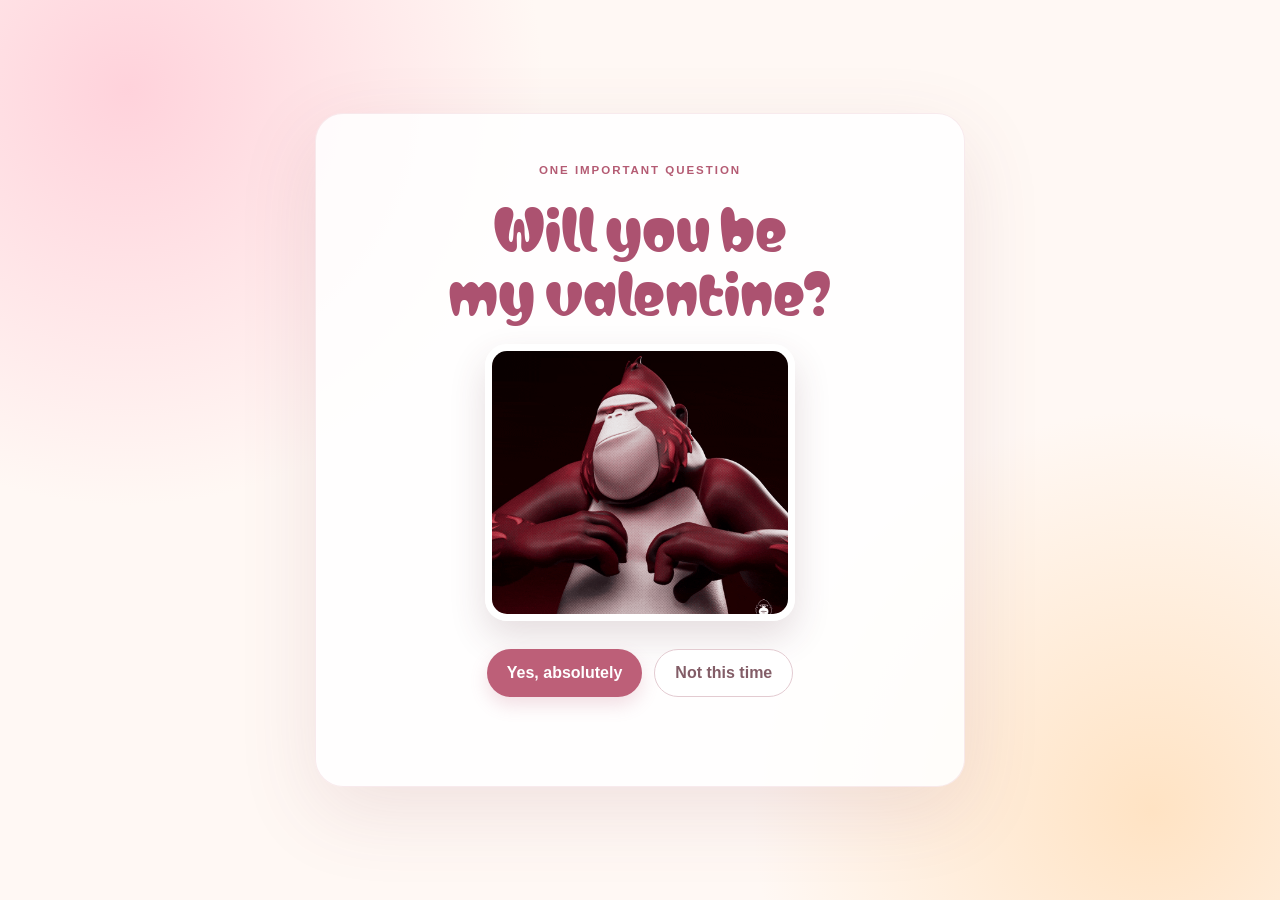
<file: index.html>
<!DOCTYPE html>
<html lang="en">
<head>
    <meta charset="UTF-8">
    <meta name="viewport" content="width=device-width, initial-scale=1.0">
    <title>A little question</title>
    <link rel="preconnect" href="https://fonts.googleapis.com">
    <link rel="preconnect" href="https://fonts.gstatic.com" crossorigin>
    <link href="https://fonts.googleapis.com/css2?family=Matemasie&display=swap" rel="stylesheet">
    <style>
        * { box-sizing: border-box; }
        body {
            display: grid;
            min-height: 100svh;
            place-items: center;
            margin: 0;
            padding: 24px 16px;
            overflow-x: hidden;
            color: #59434a;
            font-family: "Trebuchet MS", Arial, sans-serif;
            line-height: 1.5;
            background:
                radial-gradient(circle at 10% 10%, rgba(255, 185, 203, .6), transparent 26rem),
                radial-gradient(circle at 90% 90%, rgba(255, 218, 175, .7), transparent 25rem),
                #fff8f4;
        }
        main {
            position: relative;
            width: min(100%, 650px);
            padding: clamp(22px, 6vw, 48px);
            border: 1px solid rgba(198, 98, 125, .13);
            border-radius: 28px;
            background: rgba(255, 255, 255, .85);
            box-shadow: 0 25px 80px rgba(132, 63, 82, .12);
            text-align: center;
            animation: page-enter .7s both;
        }
        .eyebrow {
            margin: 0 0 14px;
            color: #b45b73;
            font-size: .72rem;
            font-weight: 700;
            letter-spacing: .17em;
            text-transform: uppercase;
        }
        h1 {
            margin: 0 auto 24px;
            color: #ac5270;
            font: 400 clamp(1.75rem, 6.5vw, 3.3rem)/1.2 "Matemasie", "Trebuchet MS", sans-serif;
            text-wrap: balance;
        }
        img {
            display: block;
            width: min(100%, 310px);
            height: auto;
            aspect-ratio: 1.12;
            margin: 0 auto;
            border: 7px solid #fff;
            border-radius: 22px;
            box-shadow: 0 16px 36px rgba(94, 52, 63, .16);
            object-fit: cover;
            animation: float 4s ease-in-out infinite;
        }
        @keyframes float {
            50% { transform: translateY(-7px) rotate(1deg); }
        }
        .actions {
            display: flex;
            min-height: 48px;
            justify-content: center;
            align-items: center;
            flex-wrap: wrap;
            gap: 12px;
            margin-top: 28px;
        }
        button {
            min-height: 48px;
            padding: 0 20px;
            border: 0;
            font: inherit;
            font-weight: 700;
            cursor: pointer;
            transition: background-color .2s ease, transform .2s ease;
        }
        button:focus-visible {
            outline: 3px solid #ac5270;
            outline-offset: 3px;
        }
        button:hover { transform: translateY(-1px); }
        .actions button {
            min-width: 128px;
            border-radius: 999px;
            font-weight: 700;
        }
        #Yes {
            background: #bd5f78;
            color: #fff;
            box-shadow: 0 8px 18px rgba(189, 95, 120, .2);
        }
        #Yes:hover { background: #a94964; }
        #No {
            z-index: 1;
            border: 1px solid #e3cbd1;
            background: #fff;
            color: #835d67;
        }
        #No:hover { background: #fff0f3; }
        #response { min-height: 24px; margin: 17px 0 0; color: #875b67; font-size: .9rem; }
        #confetti-container { position: fixed; inset: 0; overflow: hidden; pointer-events: none; }
        .confetti {
            position: absolute;
            top: -14px;
            width: 9px;
            height: 13px;
            border-radius: 3px;
            animation: fall linear forwards;
        }
        @keyframes fall {
            to { transform: translateY(110vh) rotate(720deg); opacity: 0; }
        }
        @media (prefers-reduced-motion: reduce) {
            img { animation: none; }
        }
    </style>
</head>
<body>
    <main>
        <p class="eyebrow">One important question</p>
        <h1>Will you be my valentine?</h1>
        <img src="giphy.gif" alt="A gorilla holding a heart">
        <div class="actions">
            <button id="Yes" type="button">Yes, absolutely</button>
            <button id="No" type="button">Not this time</button>
        </div>
        <p id="response" aria-live="polite"></p>
        <div id="confetti-container" aria-hidden="true"></div>
    </main>
    <script>
        const confettiContainer = document.getElementById("confetti-container");
        const response = document.getElementById("response");
        const main = document.querySelector("main");
        const noButton = document.getElementById("No");

        noButton.addEventListener("mouseenter", () => {
            noButton.style.position = "absolute";
            const maxLeft = main.clientWidth - noButton.offsetWidth;
            const maxTop = main.clientHeight - noButton.offsetHeight;
            noButton.style.left = `${Math.random() * maxLeft}px`;
            noButton.style.top = `${Math.random() * maxTop}px`;
        });

        document.getElementById("Yes").addEventListener("click", () => {
            response.textContent = "Best answer. Happy Valentine's Day! 💗";
            for (let index = 0; index < 50; index += 1) {
                const confetti = document.createElement("span");
                confetti.className = "confetti";
                confetti.style.left = `${Math.random() * 100}vw`;
                confetti.style.backgroundColor = `hsl(${Math.random() * 360} 78% 65%)`;
                confetti.style.animationDuration = `${2 + Math.random() * 2.5}s`;
                confettiContainer.appendChild(confetti);
                window.setTimeout(() => confetti.remove(), 4600);
            }
        });
        noButton.addEventListener("click", () => {
            response.textContent = "No pressure. Hope you have a lovely day either way.";
        });
    </script>
</body>
</html>
</file>
